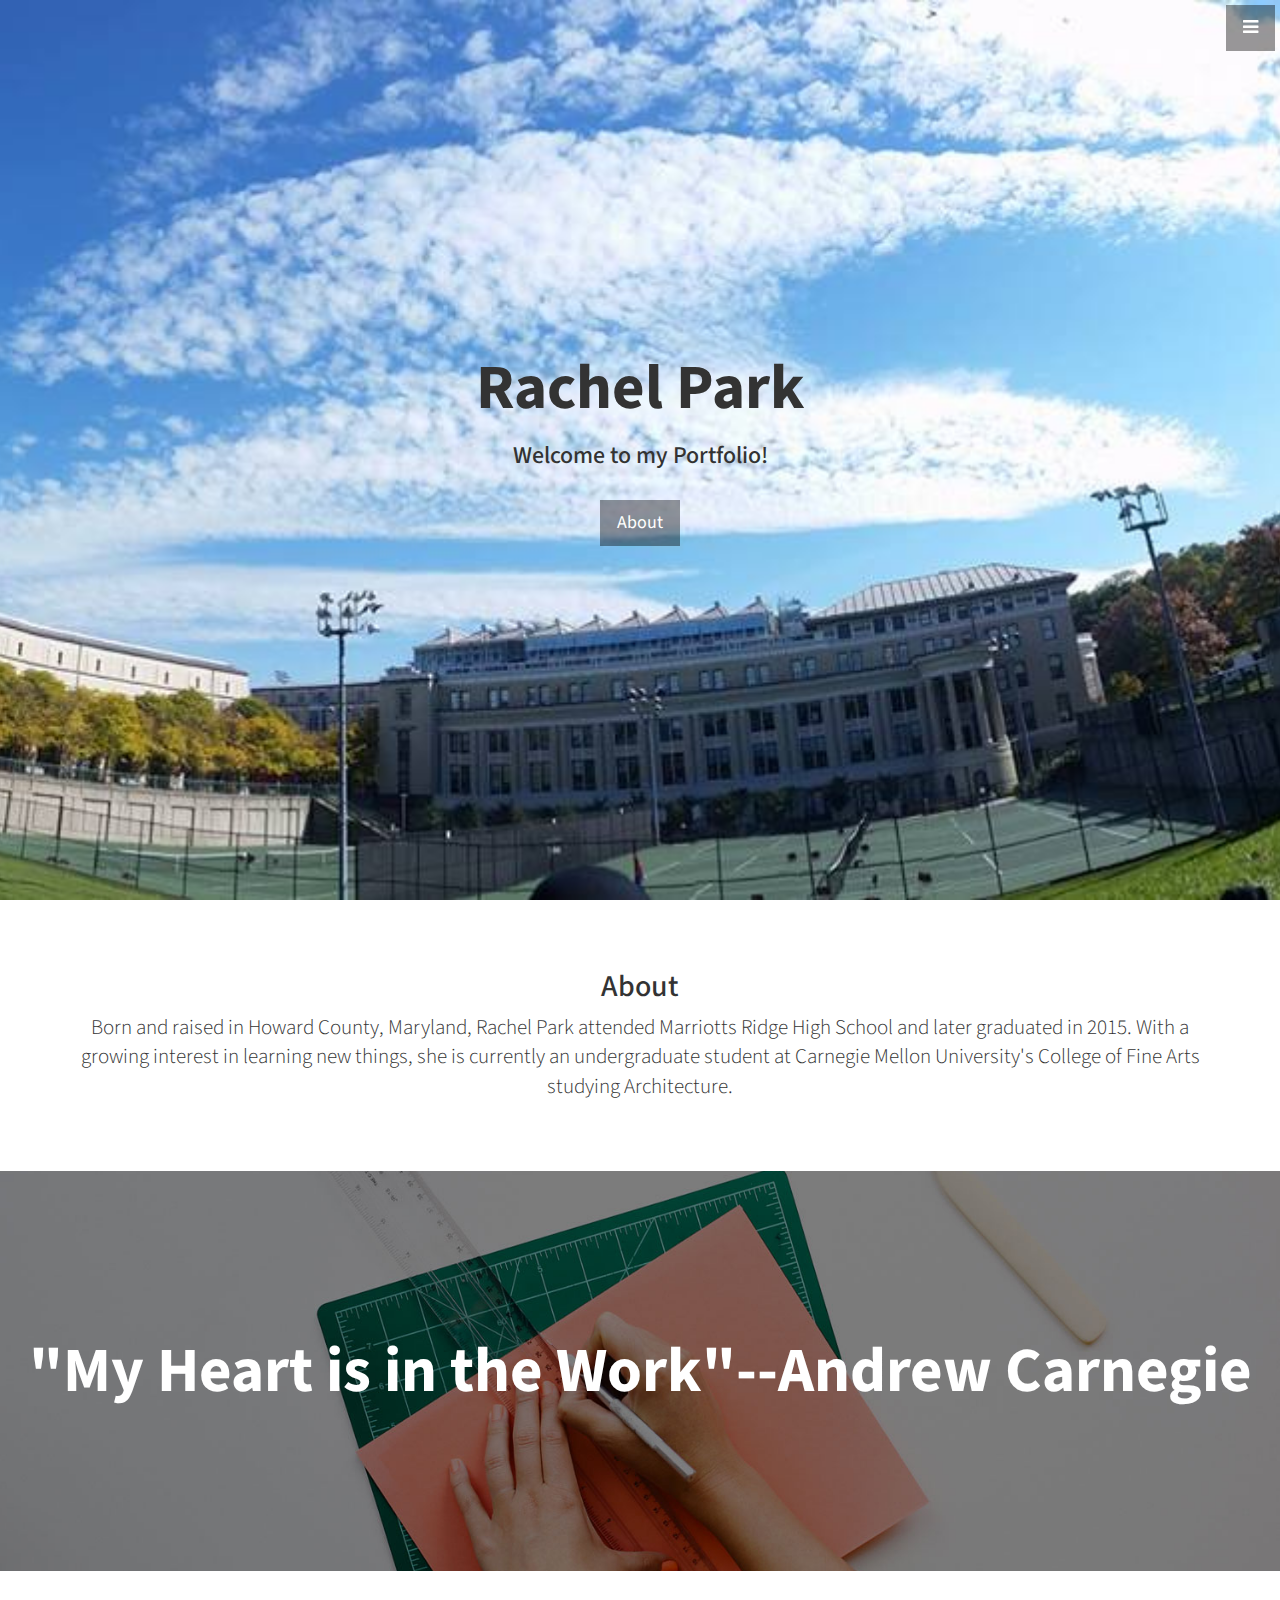
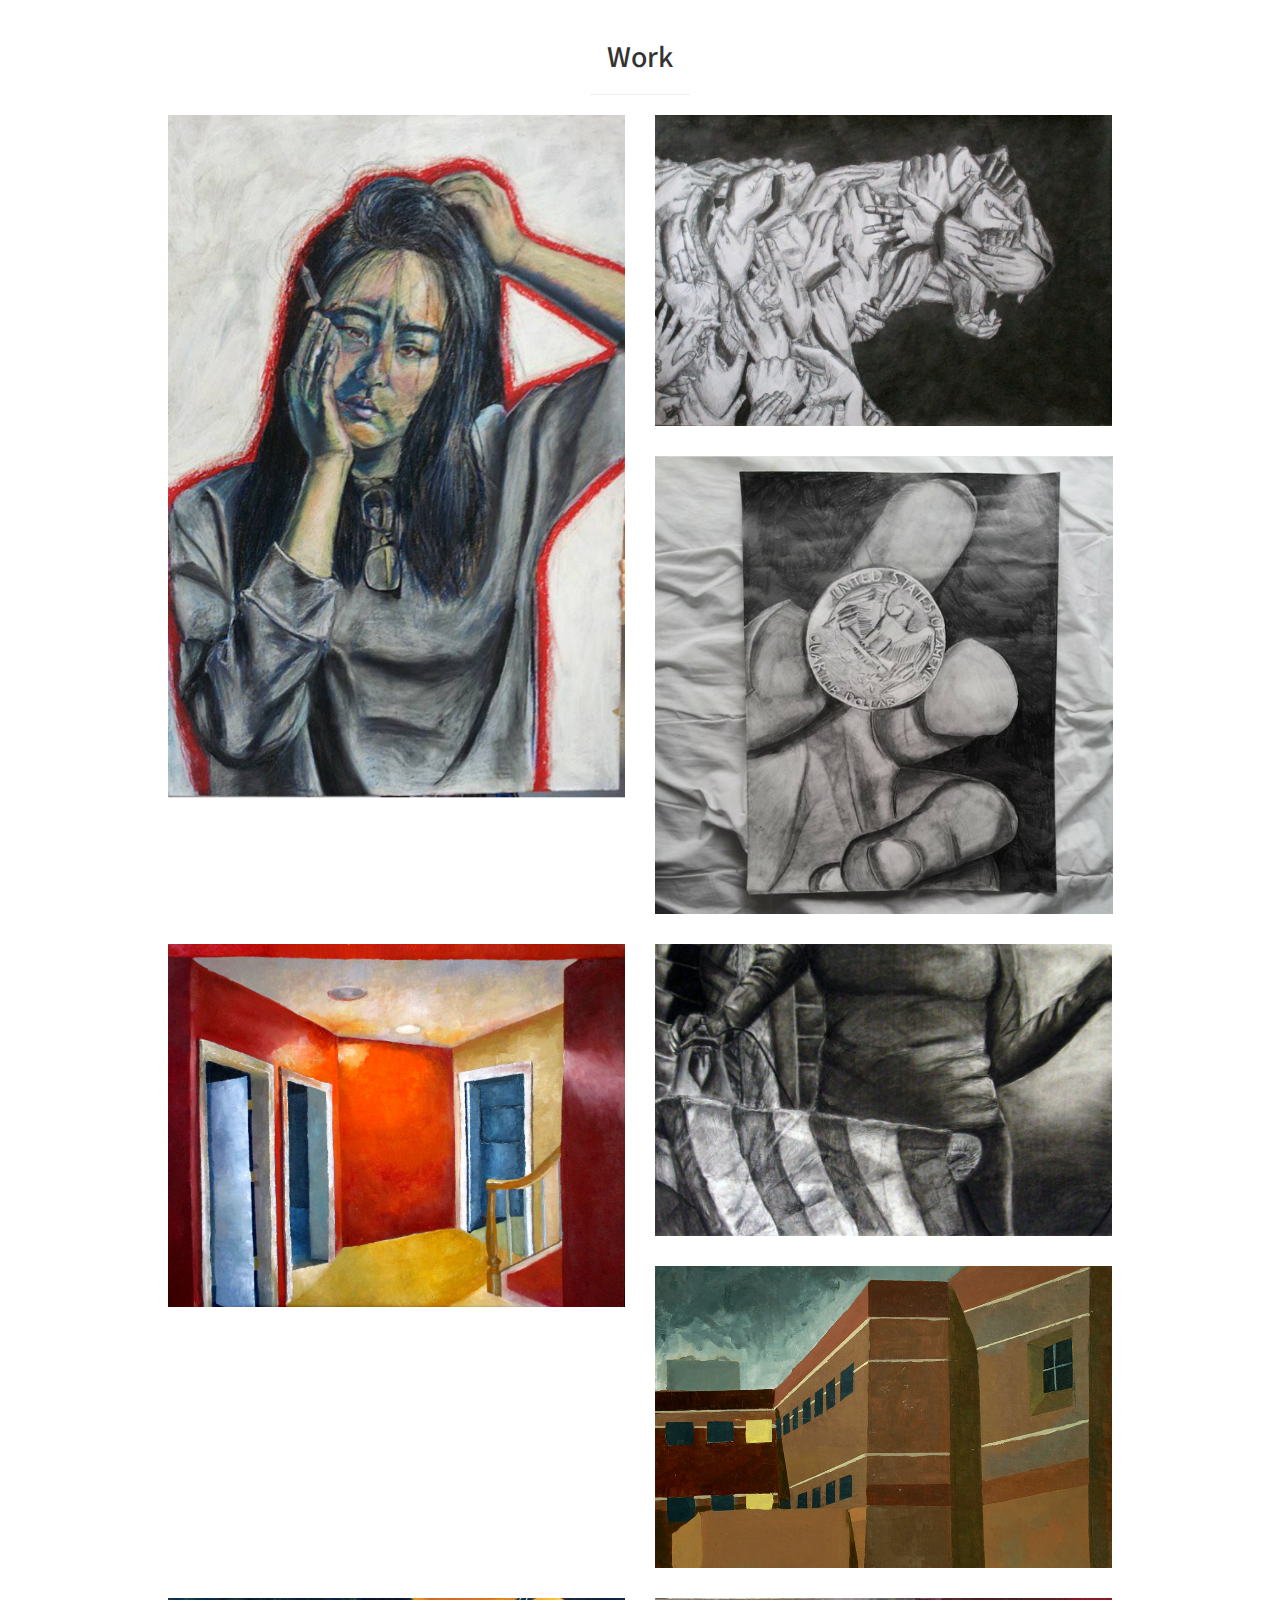
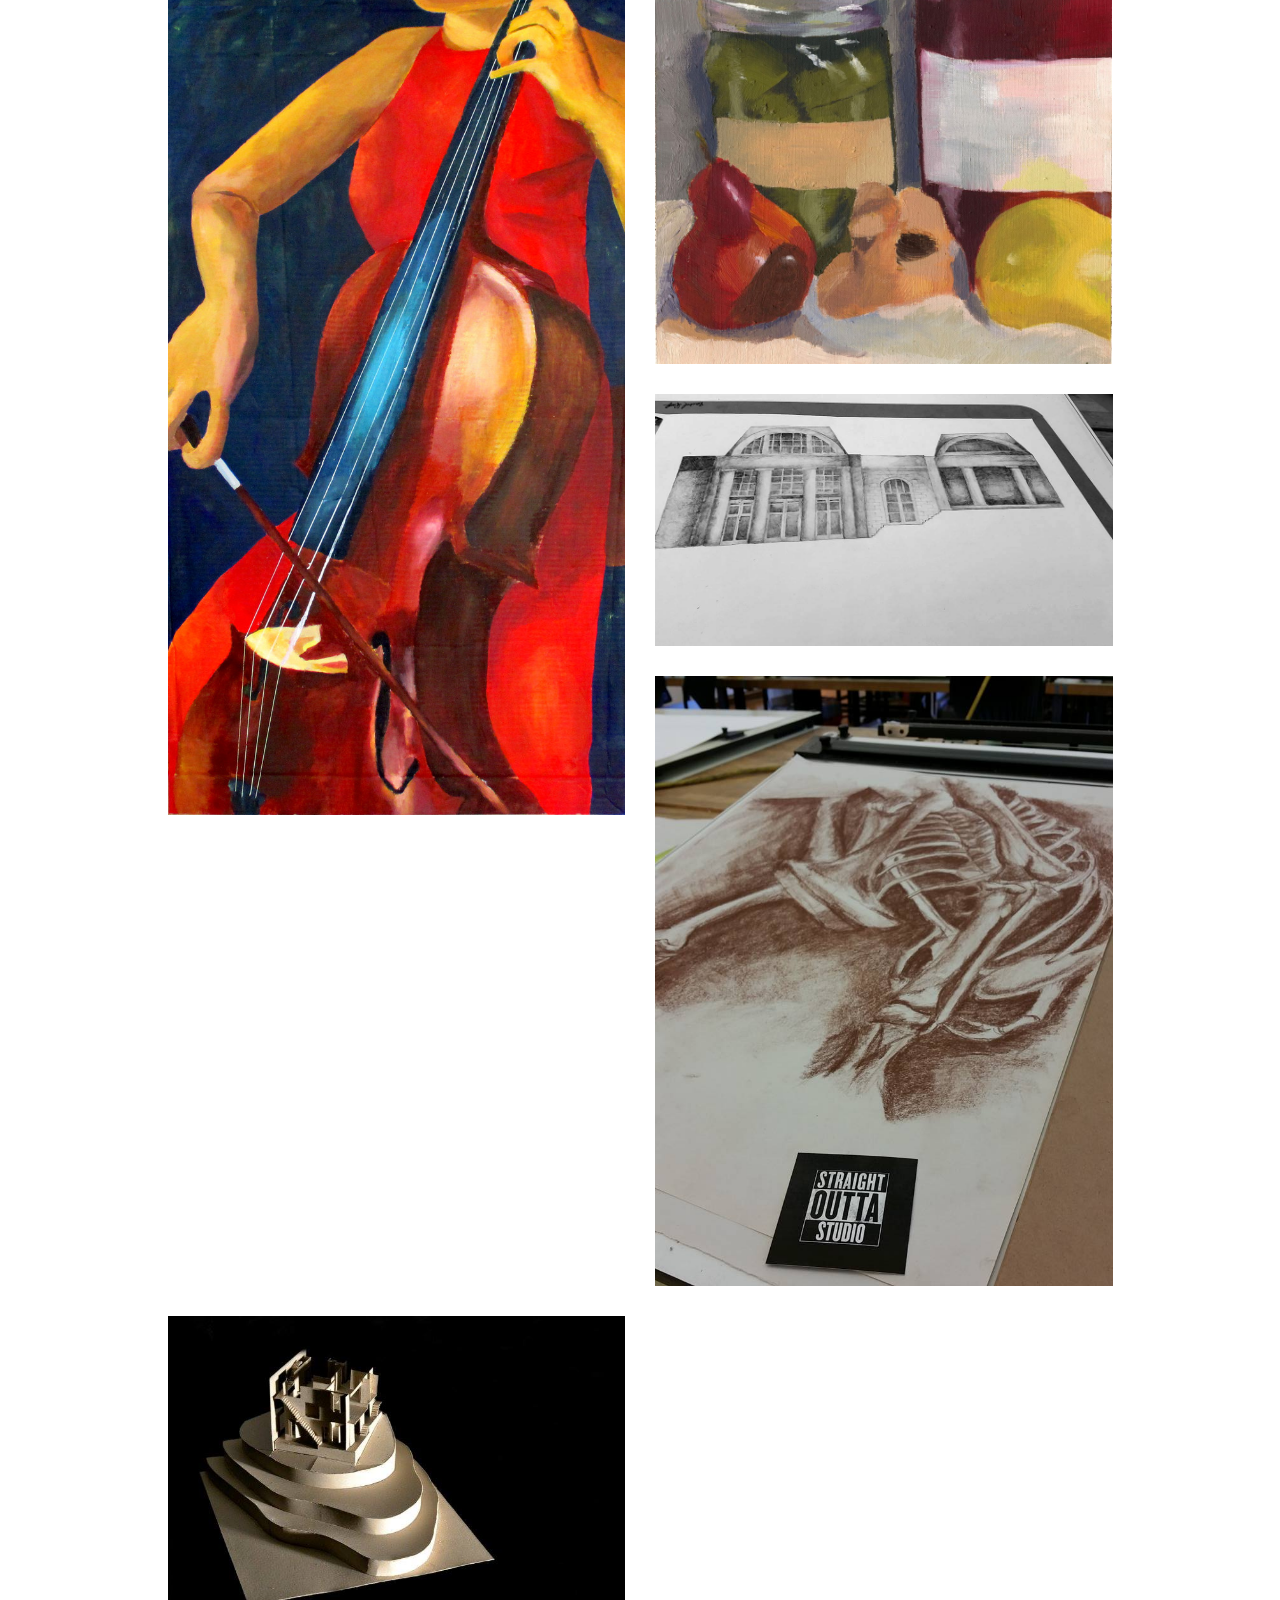
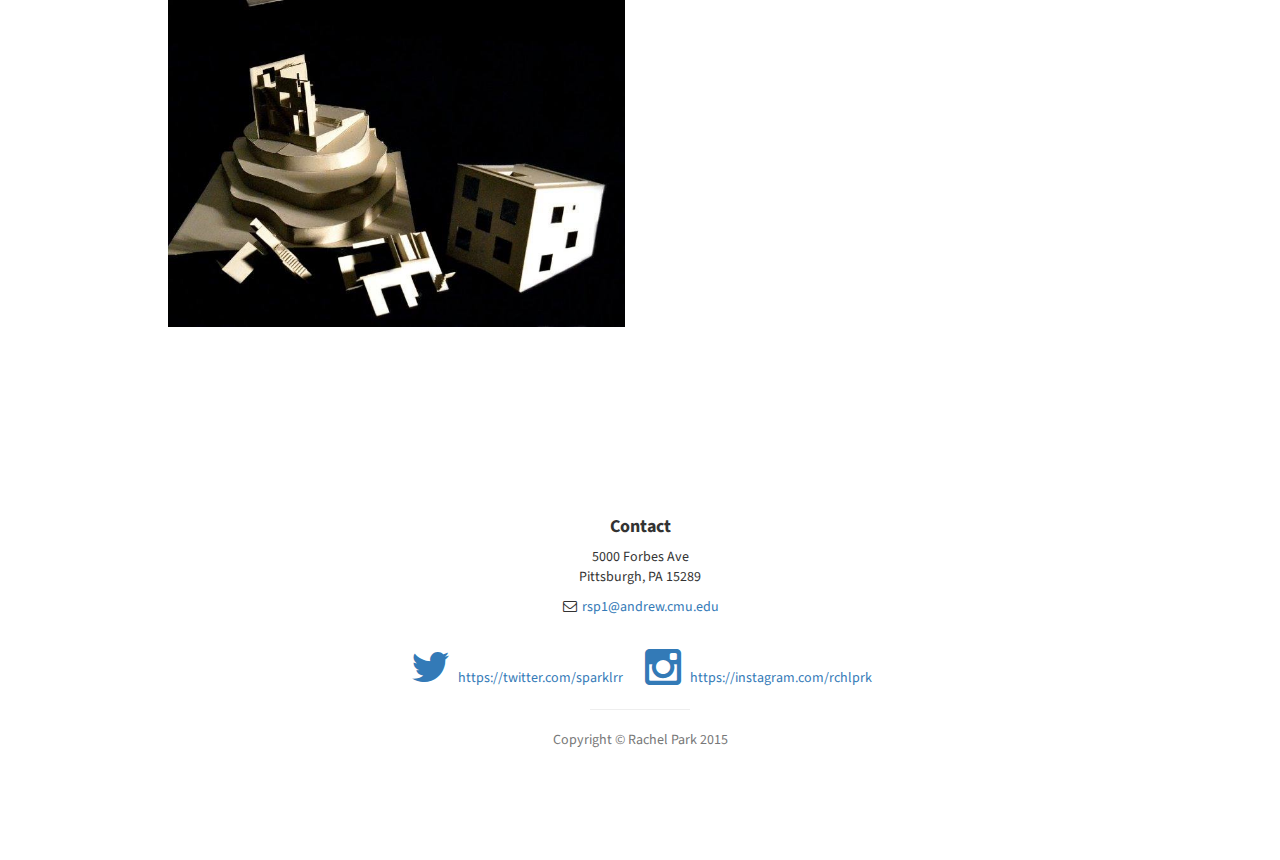
<file: index.html>
<!DOCTYPE html>
<html lang="en">

<head>

    <meta charset="utf-8">
    <meta http-equiv="X-UA-Compatible" content="IE=edge">
    <meta name="viewport" content="width=device-width, initial-scale=1">
    <meta name="description" content="">
    <meta name="author" content="">

    <title>Rachel Park</title>

    <!-- Bootstrap Core CSS -->
    <link href="css/bootstrap.min.css" rel="stylesheet">

    <!-- Custom CSS -->
    <link href="css/stylish-portfolio.css" rel="stylesheet">

    <!-- Custom Fonts -->
    <link href="font-awesome/css/font-awesome.min.css" rel="stylesheet" type="text/css">
    <link href="http://fonts.googleapis.com/css?family=Source+Sans+Pro:300,400,700,300italic,400italic,700italic" rel="stylesheet" type="text/css">

    <!-- HTML5 Shim and Respond.js IE8 support of HTML5 elements and media queries -->
    <!-- WARNING: Respond.js doesn't work if you view the page via file:// -->
    <!--[if lt IE 9]>
        <script src="https://oss.maxcdn.com/libs/html5shiv/3.7.0/html5shiv.js"></script>
        <script src="https://oss.maxcdn.com/libs/respond.js/1.4.2/respond.min.js"></script>
    <![endif]-->

</head>

<body>

    <!-- Navigation -->
    <a id="menu-toggle" href="#" class="btn btn-dark btn-lg toggle"><i class="fa fa-bars"></i></a>
    <nav id="sidebar-wrapper">
        <ul class="sidebar-nav">
            <a id="menu-close" href="#" class="btn btn-light btn-lg pull-right toggle"><i class="fa fa-times"></i></a>
            <li class="sidebar-brand">
                <a href="#top"  onclick = $("#menu-close").click(); >Menu</a>
            </li>
            <li>
                <a href="#top" onclick = $("#menu-close").click(); >Home</a>
            </li>
            <li>
                <a href="#about" onclick = $("#menu-close").click(); >About</a>
            </li>
            <li>
                <a href="#services" onclick = $("#menu-close").click(); >Services</a>
            </li>
            <li>
                <a href="#portfolio" onclick = $("#menu-close").click(); >Portfolio</a>
            </li>
            <li>
                <a href="#contact" onclick = $("#menu-close").click(); >Contact</a>
            </li>
        </ul>
    </nav>

    <!-- Header -->
    <header id="top" class="header">
        <div class="text-vertical-center">
            <h1>Rachel Park</h1>
            <h3>Welcome to my Portfolio!</h3>
            <br>
            <a href="#about" class="btn btn-dark btn-lg">About</a>
        </div>
    </header>

    <!-- About -->
    <section id="about" class="about">
        <div class="container">
            <div class="row">
                <div class="col-lg-12 text-center">
                    <h2>About</h2>
                    <p class="lead">Born and raised in Howard County, Maryland, Rachel Park attended Marriotts Ridge High School and later graduated in 2015. With a growing interest in learning new things, she is currently an undergraduate student at Carnegie Mellon University's College of Fine Arts studying Architecture.</p>

            </div>
            <!-- /.row -->
        </div>
        <!-- /.container -->
    </section>

    <!-- Services -->
    <!-- The circle icons use Font Awesome's stacked icon classes. For more information, visit http://fontawesome.io/examples/ -->
    

    <!-- Callout -->
    <aside class="callout">
        <div class="text-vertical-center">
            <h1>"My Heart is in the Work"--Andrew Carnegie</h1>
        </div>
    </aside>

    <!-- Portfolio -->
    <section id="portfolio" class="portfolio">
        <div class="container">
            <div class="row">
                <div class="col-lg-10 col-lg-offset-1 text-center">
                    <h2>Work</h2>
                    <hr class="small">
                    <div class="row">
                        <div class="col-md-6">
                            <div class="portfolio-item">
                                <a href="#">
                                    <img class="img-portfolio img-responsive" src="img/portfolio-1.jpg">
                                </a>
                            </div>
                        </div>
                        <div class="col-md-6">
                            <div class="portfolio-item">
                                <a href="#">
                                    <img class="img-portfolio img-responsive" src="img/portfolio-2.jpg">
                                </a>
                            </div>
                        </div>
                        <div class="col-md-6">
                            <div class="portfolio-item">
                                <a href="#">
                                    <img class="img-portfolio img-responsive" src="img/portfolio-3.jpg">
                                </a>
                            </div>
                        </div>
                        <div class="col-md-6">
                            <div class="portfolio-item">
                                <a href="#">
                                    <img class="img-portfolio img-responsive" src="img/portfolio-4.jpg">
                                </a>
                            </div>
                        </div>
                       <div class="col-md-6">
                            <div class="portfolio-item">
                                <a href="#">
                                    <img class="img-portfolio img-responsive" src="img/portfolio-5.jpg">
                                </a>
                            </div>
                        </div>
                        <div class="col-md-6">
                            <div class="portfolio-item">
                                <a href="#">
                                    <img class="img-portfolio img-responsive" src="img/portfolio-6.jpg">   
                                </a>
                            </div>
                            </div>
                         <div class="col-md-6">
                            <div class="portfolio-item">
                                <a href="#">
                                    <img class="img-portfolio img-responsive" src="img/portfolio-7.jpg">    
                                </a>
                            </div>
                            </div>
                                    <div class="col-md-6">
                            <div class="portfolio-item">
                                <a href="#">
                                    <img class="img-portfolio img-responsive" src="img/portfolio-8.jpg">  
                                    </a>
                                    </div>
                                    </div>       
                                    <div class="col-md-6">
                            <div class="portfolio-item">
                                <a href="#">
                                    <img class="img-portfolio img-responsive" src="img/portfolio-9.jpg">     
                                    </a>
                                    </div>
                    </div>
                            <div class="col-md-6">
                            <div class="portfolio-item">
                                <a href="#">
                                    <img class="img-portfolio img-responsive" src="img/portfolio-10.jpg">     
                                    </a>
                                    </div>
                    </div>
                            <div class="col-md-6">
                            <div class="portfolio-item">
                                <a href="#">
                                    <img class="img-portfolio img-responsive" src="img/portfolio-11.jpg">     
                                    </a>
                                    </div>
                    </div>
                    <!-- /.row (nested) -->
                </div>
                <!-- /.col-lg-10 -->
            </div>
            <!-- /.row -->
        </div>
        <!-- /.container -->
    </section>

    <!-- Footer -->
    <footer>
        <div class="container">
            <div class="row">
                <div class="col-lg-10 col-lg-offset-1 text-center">
                    <h4><strong>Contact</strong>
                    </h4>
                    <p>5000 Forbes Ave<br>Pittsburgh, PA 15289</p>
                    <ul class="list-unstyled">
                        <li><i class="fa fa-envelope-o fa-fw"></i>  <a href="mailto:rsp1@andrew.cmu.edu">rsp1@andrew.cmu.edu</a>
                        </li>
                    </ul>
                    <br>
                    <ul class="list-inline">
                        <li>
                            <a href="#"><i class="fa fa-twitter fa-fw fa-3x"></i>https://twitter.com/sparklrr</a>
                        </li>
                        <li>
                            <a href="#"><i class="fa fa-instagram fa-fw fa-3x"></i>https://instagram.com/rchlprk</a>
                        </li>
                    </ul>
                    <hr class="small">
                    <p class="text-muted">Copyright &copy; Rachel Park 2015</p>
                </div>
            </div>
        </div>
    </footer>

    <!-- jQuery -->
    <script src="js/jquery.js"></script>

    <!-- Bootstrap Core JavaScript -->
    <script src="js/bootstrap.min.js"></script>

    <!-- Custom Theme JavaScript -->
    <script>
    // Closes the sidebar menu
    $("#menu-close").click(function(e) {
        e.preventDefault();
        $("#sidebar-wrapper").toggleClass("active");
    });

    // Opens the sidebar menu
    $("#menu-toggle").click(function(e) {
        e.preventDefault();
        $("#sidebar-wrapper").toggleClass("active");
    });

    // Scrolls to the selected menu item on the page
    $(function() {
        $('a[href*=#]:not([href=#])').click(function() {
            if (location.pathname.replace(/^\//, '') == this.pathname.replace(/^\//, '') || location.hostname == this.hostname) {

                var target = $(this.hash);
                target = target.length ? target : $('[name=' + this.hash.slice(1) + ']');
                if (target.length) {
                    $('html,body').animate({
                        scrollTop: target.offset().top
                    }, 1000);
                    return false;
                }
            }
        });
    });
    </script>

</body>

</html>
</file>
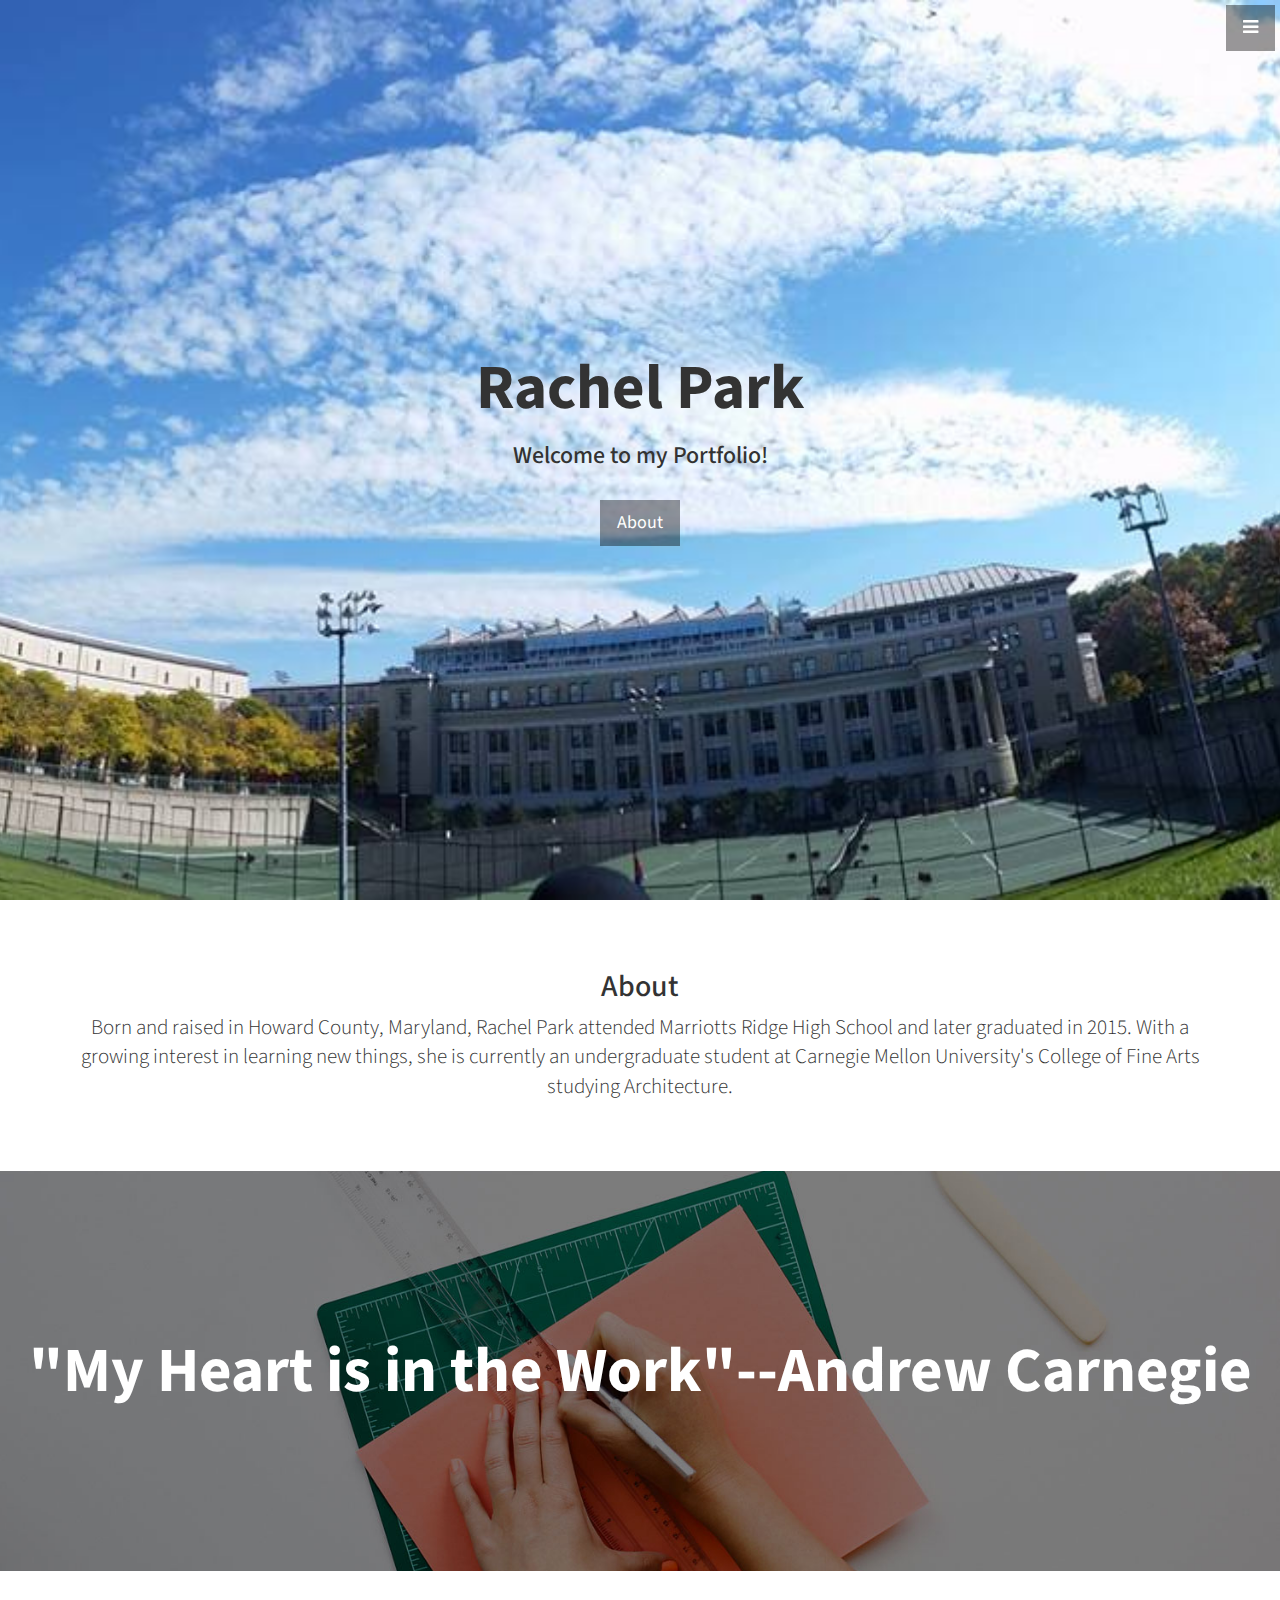
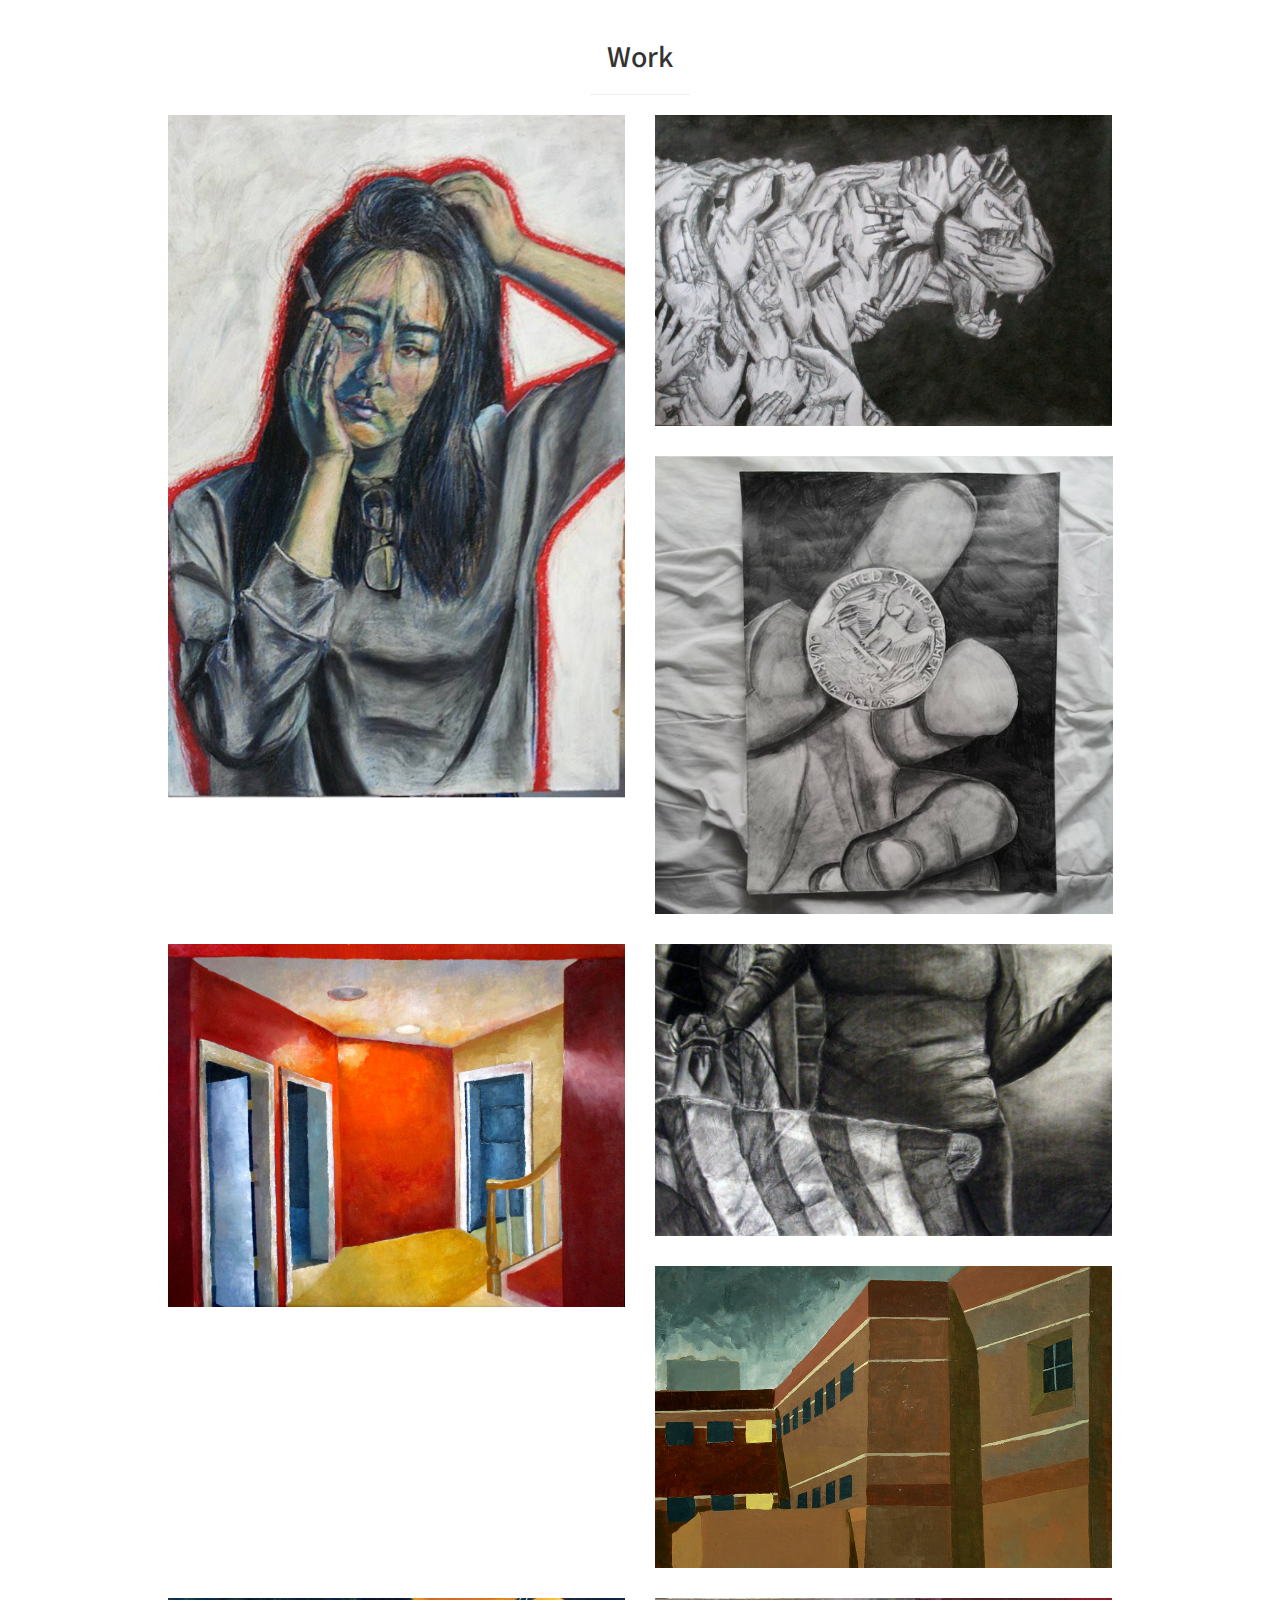
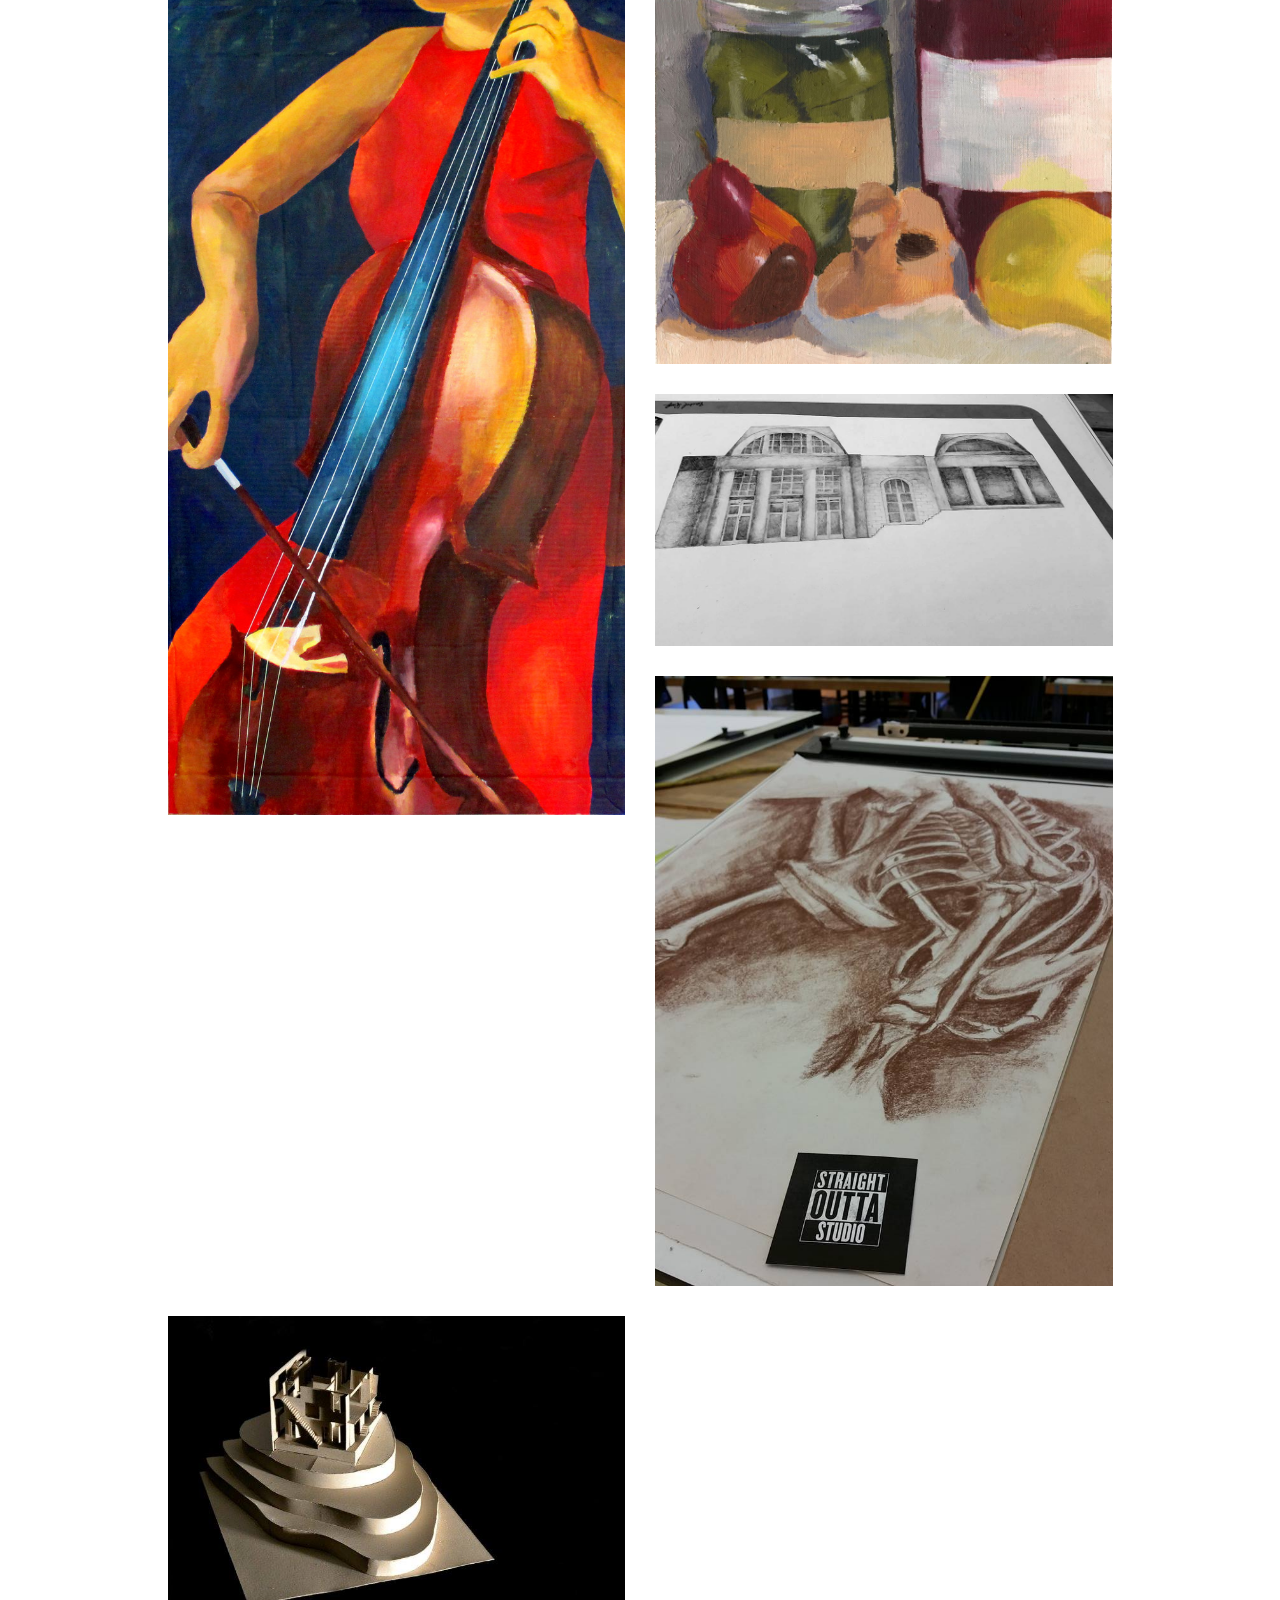
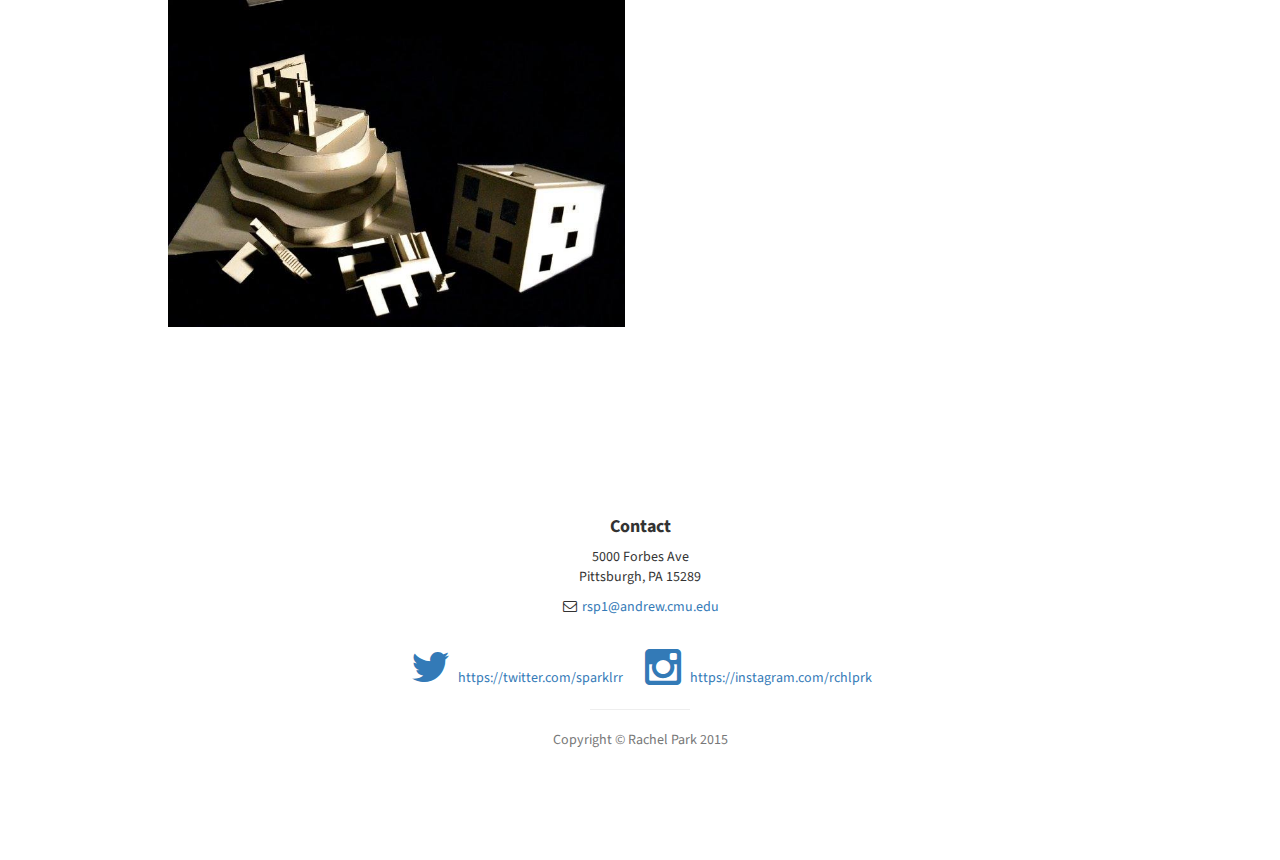
<file: index copy.html>
<!DOCTYPE html>
<html lang="en">

<head>

    <meta charset="utf-8">
    <meta http-equiv="X-UA-Compatible" content="IE=edge">
    <meta name="viewport" content="width=device-width, initial-scale=1">
    <meta name="description" content="">
    <meta name="author" content="">

    <title>Rachel Park</title>

    <!-- Bootstrap Core CSS -->
    <link href="css/bootstrap.min.css" rel="stylesheet">

    <!-- Custom CSS -->
    <link href="css/stylish-portfolio.css" rel="stylesheet">

    <!-- Custom Fonts -->
    <link href="font-awesome/css/font-awesome.min.css" rel="stylesheet" type="text/css">
    <link href="http://fonts.googleapis.com/css?family=Source+Sans+Pro:300,400,700,300italic,400italic,700italic" rel="stylesheet" type="text/css">

    <!-- HTML5 Shim and Respond.js IE8 support of HTML5 elements and media queries -->
    <!-- WARNING: Respond.js doesn't work if you view the page via file:// -->
    <!--[if lt IE 9]>
        <script src="https://oss.maxcdn.com/libs/html5shiv/3.7.0/html5shiv.js"></script>
        <script src="https://oss.maxcdn.com/libs/respond.js/1.4.2/respond.min.js"></script>
    <![endif]-->

</head>

<body>

    <!-- Navigation -->
    <a id="menu-toggle" href="#" class="btn btn-dark btn-lg toggle"><i class="fa fa-bars"></i></a>
    <nav id="sidebar-wrapper">
        <ul class="sidebar-nav">
            <a id="menu-close" href="#" class="btn btn-light btn-lg pull-right toggle"><i class="fa fa-times"></i></a>
            <li class="sidebar-brand">
                <a href="#top"  onclick = $("#menu-close").click(); >Menu</a>
            </li>
            <li>
                <a href="#top" onclick = $("#menu-close").click(); >Home</a>
            </li>
            <li>
                <a href="#about" onclick = $("#menu-close").click(); >About</a>
            </li>
            <li>
                <a href="#portfolio" onclick = $("#menu-close").click(); >Portfolio</a>
            </li>
            <li>
                <a href="#contact" onclick = $("#menu-close").click(); >Contact</a>
            </li>
        </ul>
    </nav>

    <!-- Header -->
    <header id="top" class="header">
        <div class="text-vertical-center">
            <h1>Rachel Park</h1>
            <h3>Welcome to my Portfolio!</h3>
            <br>
            <a href="#about" class="btn btn-dark btn-lg">About</a>
        </div>
    </header>

    <!-- About -->
    <section id="about" class="about">
        <div class="container">
            <div class="row">
                <div class="col-lg-12 text-center">
                    <h2>About</h2>
                    <p class="lead">Born and raised in Howard County, Maryland, Rachel Park attended Marriotts Ridge High School and later graduated in 2015. With a growing interest in learning new things, she is currently an undergraduate student at Carnegie Mellon University's College of Fine Arts studying Architecture.</p>

            </div>
            <!-- /.row -->
        </div>
        <!-- /.container -->
    </section>

    <!-- Services -->
    <!-- The circle icons use Font Awesome's stacked icon classes. For more information, visit http://fontawesome.io/examples/ -->
    

    <!-- Callout -->
    <aside class="callout">
        <div class="text-vertical-center">
            <h1>"My Heart is in the Work"--Andrew Carnegie</h1>
        </div>
    </aside>

    <!-- Portfolio -->
    <section id="portfolio" class="portfolio">
        <div class="container">
            <div class="row">
                <div class="col-lg-10 col-lg-offset-1 text-center">
                    <h2>Work</h2>
                    <hr class="small">
                    <div class="row">
                        <div class="col-md-6">
                            <div class="portfolio-item">
                                <a href="#">
                                    <img class="img-portfolio img-responsive" src="img/portfolio-1.jpg">
                                </a>
                            </div>
                        </div>
                        <div class="col-md-6">
                            <div class="portfolio-item">
                                <a href="#">
                                    <img class="img-portfolio img-responsive" src="img/portfolio-2.jpg">
                                </a>
                            </div>
                        </div>
                        <div class="col-md-6">
                            <div class="portfolio-item">
                                <a href="#">
                                    <img class="img-portfolio img-responsive" src="img/portfolio-3.jpg">
                                </a>
                            </div>
                        </div>
                        <div class="col-md-6">
                            <div class="portfolio-item">
                                <a href="#">
                                    <img class="img-portfolio img-responsive" src="img/portfolio-4.jpg">
                                </a>
                            </div>
                        </div>
                       <div class="col-md-6">
                            <div class="portfolio-item">
                                <a href="#">
                                    <img class="img-portfolio img-responsive" src="img/portfolio-5.jpg">
                                </a>
                            </div>
                        </div>
                        <div class="col-md-6">
                            <div class="portfolio-item">
                                <a href="#">
                                    <img class="img-portfolio img-responsive" src="img/portfolio-6.jpg">   
                                </a>
                            </div>
                            </div>
                         <div class="col-md-6">
                            <div class="portfolio-item">
                                <a href="#">
                                    <img class="img-portfolio img-responsive" src="img/portfolio-7.jpg">    
                                </a>
                            </div>
                            </div>
                                    <div class="col-md-6">
                            <div class="portfolio-item">
                                <a href="#">
                                    <img class="img-portfolio img-responsive" src="img/portfolio-8.jpg">  
                                    </a>
                                    </div>
                                    </div>       
                                    <div class="col-md-6">
                            <div class="portfolio-item">
                                <a href="#">
                                    <img class="img-portfolio img-responsive" src="img/portfolio-9.jpg">     
                                    </a>
                                    </div>
                    </div>
                            <div class="col-md-6">
                            <div class="portfolio-item">
                                <a href="#">
                                    <img class="img-portfolio img-responsive" src="img/portfolio-10.jpg">     
                                    </a>
                                    </div>
                    </div>
                            <div class="col-md-6">
                            <div class="portfolio-item">
                                <a href="#">
                                    <img class="img-portfolio img-responsive" src="img/portfolio-11.jpg">     
                                    </a>
                                    </div>
                    </div>
                    <!-- /.row (nested) -->
                </div>
                <!-- /.col-lg-10 -->
            </div>
            <!-- /.row -->
        </div>
        <!-- /.container -->
    </section>

    <!-- Footer -->
    <footer>
        <div class="container">
            <div class="row">
                <div class="col-lg-10 col-lg-offset-1 text-center">
                    <h4><strong>Contact</strong>
                    </h4>
                    <p>5000 Forbes Ave<br>Pittsburgh, PA 15289</p>
                    <ul class="list-unstyled">
                        <li><i class="fa fa-envelope-o fa-fw"></i>  <a href="mailto:rsp1@andrew.cmu.edu">rsp1@andrew.cmu.edu</a>
                        </li>
                    </ul>
                    <br>
                    <ul class="list-inline">
                        <li>
                            <a href="#"><i class="fa fa-twitter fa-fw fa-3x"></i>https://twitter.com/sparklrr</a>
                        </li>
                        <li>
                            <a href="#"><i class="fa fa-instagram fa-fw fa-3x"></i>https://instagram.com/rchlprk</a>
                        </li>
                    </ul>
                    <hr class="small">
                    <p class="text-muted">Copyright &copy; Rachel Park 2015</p>
                </div>
            </div>
        </div>
    </footer>

    <!-- jQuery -->
    <script src="js/jquery.js"></script>

    <!-- Bootstrap Core JavaScript -->
    <script src="js/bootstrap.min.js"></script>

    <!-- Custom Theme JavaScript -->
    <script>
    // Closes the sidebar menu
    $("#menu-close").click(function(e) {
        e.preventDefault();
        $("#sidebar-wrapper").toggleClass("active");
    });

    // Opens the sidebar menu
    $("#menu-toggle").click(function(e) {
        e.preventDefault();
        $("#sidebar-wrapper").toggleClass("active");
    });

    // Scrolls to the selected menu item on the page
    $(function() {
        $('a[href*=#]:not([href=#])').click(function() {
            if (location.pathname.replace(/^\//, '') == this.pathname.replace(/^\//, '') || location.hostname == this.hostname) {

                var target = $(this.hash);
                target = target.length ? target : $('[name=' + this.hash.slice(1) + ']');
                if (target.length) {
                    $('html,body').animate({
                        scrollTop: target.offset().top
                    }, 1000);
                    return false;
                }
            }
        });
    });
    </script>

</body>

</html>
</file>
<file: css/stylish-portfolio.css>
/*!
 * Start Bootstrap - Stylish Portfolio Bootstrap Theme (http://startbootstrap.com)
 * Code licensed under the Apache License v2.0.
 * For details, see http://www.apache.org/licenses/LICENSE-2.0.
 */

/* Global Styles */

html,
body {
    width: 100%;
    height: 100%;
}

body {
    font-family: "Source Sans Pro","Helvetica Neue",Helvetica,Arial,sans-serif;
}

.text-vertical-center {
    display: table-cell;
    text-align: center;
    vertical-align: middle;
}

.text-vertical-center h1 {
    margin: 0;
    padding: 0;
    font-size: 4.5em;
    font-weight: 700;
}

/* Custom Button Styles */

.btn-dark {
    border-radius: 0;
    color: #fff;
    background-color: rgba(0,0,0,0.4);
}

.btn-dark:hover,
.btn-dark:focus,
.btn-dark:active {
    color: #fff;
    background-color: rgba(0,0,0,0.7);
}

.btn-light {
    border-radius: 0;
    color: #333;
    background-color: rgb(255,255,255);
}

.btn-light:hover,
.btn-light:focus,
.btn-light:active {
    color: #333;
    background-color: rgba(255,255,255,0.8);
}

/* Custom Horizontal Rule */

hr.small {
    max-width: 100px;
}

/* Side Menu */

#sidebar-wrapper {
    z-index: 1000;
    position: fixed;
    right: 0;
    width: 250px;
    height: 100%;
    margin-right: -250px;
    overflow-y: auto;
    background: #222;
    -webkit-transition: all 0.4s ease 0s;
    -moz-transition: all 0.4s ease 0s;
    -ms-transition: all 0.4s ease 0s;
    -o-transition: all 0.4s ease 0s;
    transition: all 0.4s ease 0s;
}

.sidebar-nav {
    position: absolute;
    top: 0;
    width: 250px;
    margin: 0;
    padding: 0;
    list-style: none;
}

.sidebar-nav li {
    text-indent: 20px;
    line-height: 40px;
}

.sidebar-nav li a {
    display: block;
    text-decoration: none;
    color: #999;
}

.sidebar-nav li a:hover {
    text-decoration: none;
    color: #fff;
    background: rgba(255,255,255,0.2);
}

.sidebar-nav li a:active,
.sidebar-nav li a:focus {
    text-decoration: none;
}

.sidebar-nav > .sidebar-brand {
    height: 55px;
    font-size: 18px;
    line-height: 55px;
}

.sidebar-nav > .sidebar-brand a {
    color: #999;
}

.sidebar-nav > .sidebar-brand a:hover {
    color: #fff;
    background: none;
}

#menu-toggle {
    z-index: 1;
    position: fixed;
    top: 0;
    right: 0;
}

#sidebar-wrapper.active {
    right: 250px;
    width: 250px;
    -webkit-transition: all 0.4s ease 0s;
    -moz-transition: all 0.4s ease 0s;
    -ms-transition: all 0.4s ease 0s;
    -o-transition: all 0.4s ease 0s;
    transition: all 0.4s ease 0s;
}

.toggle {
    margin: 5px 5px 0 0;
}

/* Header */

.header {
    display: table;
    position: relative;
    width: 100%;
    height: 100%;
    background: url(../img/bg.jpg) no-repeat center center scroll;
    -webkit-background-size: cover;
    -moz-background-size: cover;
    background-size: cover;
    -o-background-size: cover;
}

/* About */

.about {
    padding: 50px 0;
}

/* Services */

.services {
    padding: 50px 0;
}

.service-item {
    margin-bottom: 30px;
    position: center;
}

/* Callout */

.callout {
    display: table;
    width: 100%;
    height: 400px;
    color: #fff;
    background: url(../img/callout.jpg) no-repeat center center scroll;
    -webkit-background-size: cover;
    -moz-background-size: cover;
    background-size: cover;
    -o-background-size: cover;
}

/* Portfolio */

.portfolio {
    padding: 50px 0;
}

.portfolio-item {
    margin-bottom: 30px;
}

.img-portfolio {
    margin: 0 auto;
}

.img-portfolio:hover {
    opacity: 0.5;
}

/* Call to Action */

.call-to-action {
    padding: 50px 0;
}

.call-to-action .btn {
    margin: 10px;
}

/* Map */

.map {
    height: 500px;
}

@media(max-width:768px) {
    .map {
        height: 75%;
    }
}

/* Footer */

footer {
    padding: 100px 0;
}
</file>
